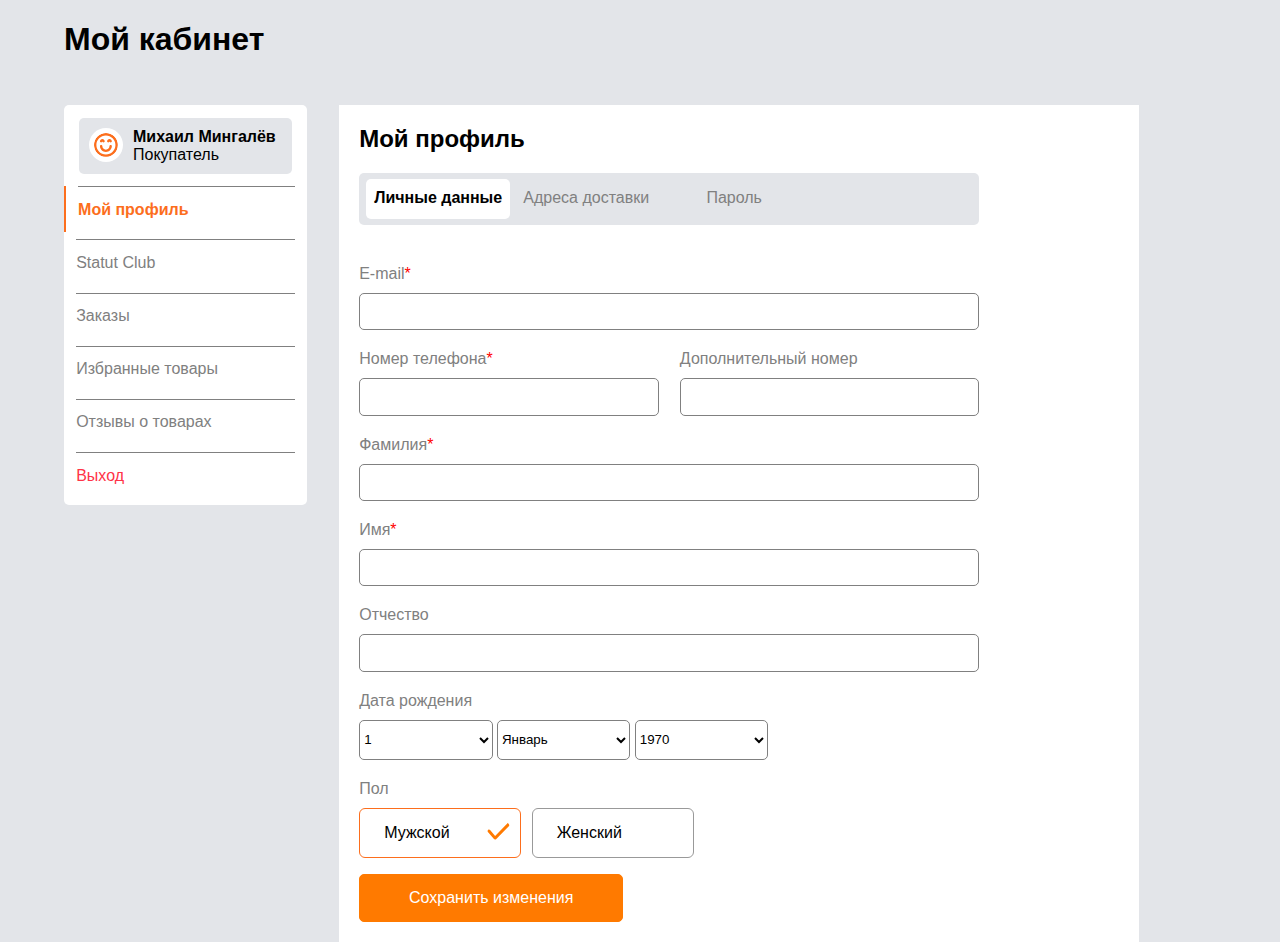
<file: index.html>
<!DOCTYPE html>
<html>
<html lang="ru">
<head>
	<meta charset="utf-8">
	<meta name="viewport" content="width=device-width, initial-scale=1">
	<title>O2Form</title>
	<link rel="stylesheet" href="style/style.css">
	<script src="https://ajax.googleapis.com/ajax/libs/jquery/3.7.0/jquery.min.js"></script>
</head>
<body>
	<h1>Мой кабинет</h1>
<main>
	<div class="sidebar">
		<div class="user">
			<img src="images/Icon.svg">
			<div>
				<h4> Михаил Мингалёв</h4>
				<span>Покупатель</span>
			</div>
		</div>
		<div class="selectedContainer">
			<a href="#"><b>Мой профиль</b></a>
		</div>
		<a href="#">Statut Club</a>
		<a href="#">Заказы</a>
		<a href="#">Избранные товары</a>
		<a href="#">Отзывы о товарах</a>
		<a href="#" class="exit">Выход</a>
	</div>
	<form action="script.php" method="post"> 
		<h2>Мой профиль</h2>
		<div class="formPages">
			<a href="#" class="selectedPage"><b>Личные данные</b></a>
			<a href="#">Адреса доставки</a>
			<a href="#">Пароль</a>
		</div>
		<p>E-mail<span class="redStar">*</span></p>
		<input type="email" name="email" required>
		<div class="phone">
			<div>
				<p>Номер телефона<span class="redStar">*</span></p>
				<input type="phone" name="phoneNumber" required pattern="^\+7[1-9]{10}$">
			</div>
			<div>
				<p>Дополнительный номер</p>
				<input type="phone" name="backUpPhone" pattern="^\+7[1-9]{10}$">
			</div>
		</div>
		<p>Фамилия<span class="redStar">*</span></p>
		<input type="text" name="surname" required>
		<p>Имя<span class="redStar">*</span></p>
		<input type="text" name="name" required>
		<p>Отчество</p>
		<input type="text" name="fathersName">
		<div>
			<p>Дата рождения</p>
			<select class="dayOfBirth" name="dayOfBirth">
				<option value="1" selected>1</option>
				<option value="2">2</option>
				<option value="3">3</option>
				<option value="4">4</option>
				<option value="5">5</option>
				<option value="6">6</option>
				<option value="7">7</option>
				<option value="8">8</option>
				<option value="9">9</option>
				<option value="10">10</option>
				<option value="11">11</option>
				<option value="12">12</option>
				<option value="13">13</option>
				<option value="14">14</option>
				<option value="15">15</option>
				<option value="16">16</option>
				<option value="17">17</option>
				<option value="18">18</option>
				<option value="19">19</option>
				<option value="20">20</option>
				<option value="21">21</option>
				<option value="22">22</option>
				<option value="23">23</option>
				<option value="24">24</option>
				<option value="25">25</option>
				<option value="26">26</option>
				<option value="27">27</option>
				<option value="28">28</option>
				<option value="29">29</option>
				<option value="30">30</option>
				<option value="31">31</option>
			</select>
			<select class="monthOfBirth" name="monthOfBirth">
				<option value="1" selected>Январь</option>
				<option value="2">Февраль</option>
				<option value="3">Март</option>
				<option value="4">Апрель</option>
				<option value="5">Май</option>
				<option value="6">Июнь</option>
				<option value="7">Июль</option>
				<option value="8">Август</option>
				<option value="9">Сентябрь</option>
				<option value="10">Октябрь</option>
				<option value="11">Ноябрь</option>
				<option value="12">Декабрь</option>
			</select>
			<select id="yearOfBirth" name="yearOfBirth">
			</select>
		</div>
		<div>
			<p>Пол</p>
			<div class="form_radio_btn">
				<input type="radio" id="radio-male" class="gender" name ="gender" value="male" checked>
				<label for="radio-male">Мужской</label>
				<img class="checkMark" src="images/checkMark.svg">
			</div>
			<div class="form_radio_btn">
				<input type="radio" id="radio-female" name ="gender" value="female" class="gender">
				<label for="radio-female">Женский</label>
				<img class="checkMark" src="images/checkMark.svg">
			</div>
		</div>
		<input class="saveChangesButton" type="submit" name="saveChanges" value="Сохранить изменения">
	</form>
</main>
<script type="text/javascript" src="js/script.js"></script>
</body>
</html>
</file>
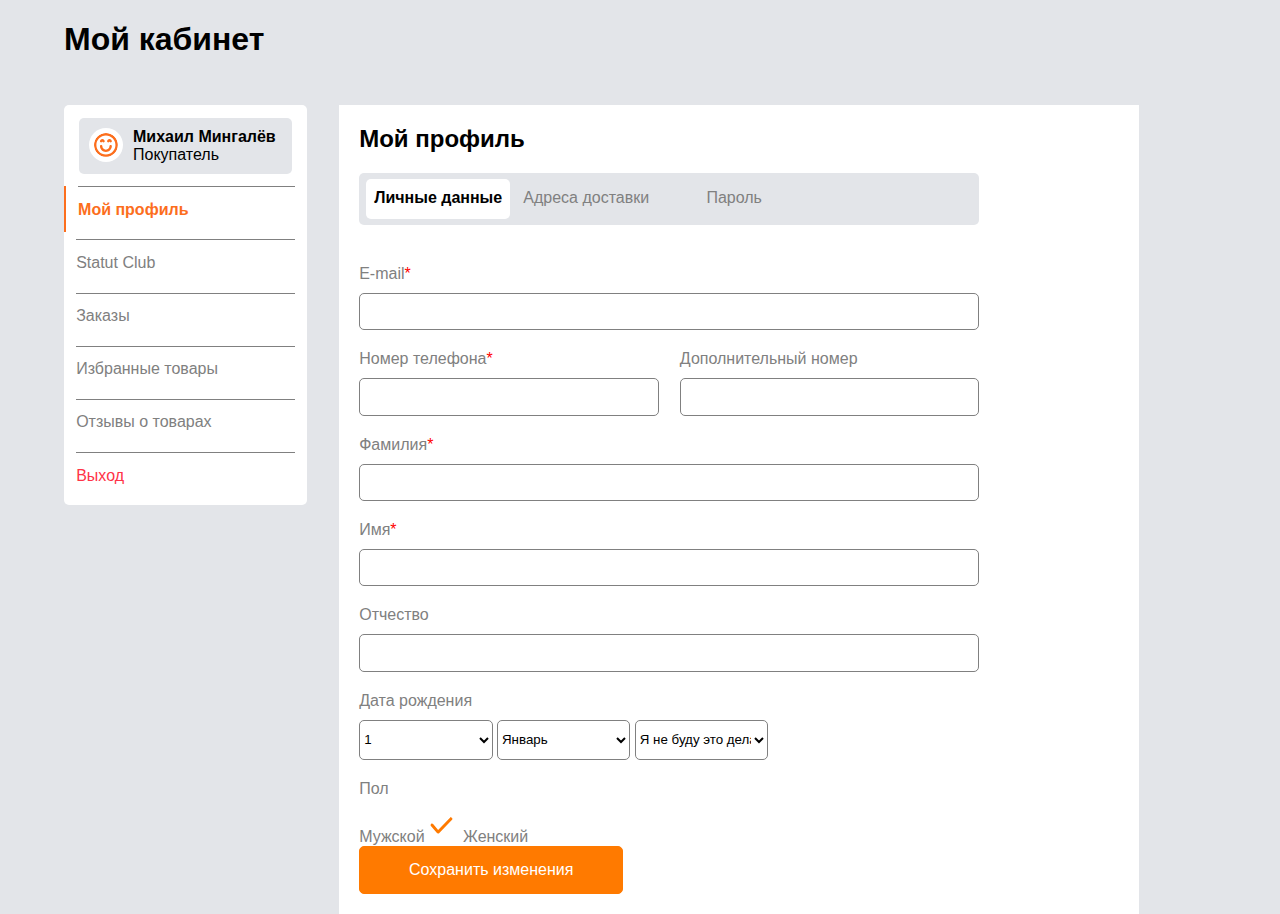
<file: html/index.html>
<!DOCTYPE html>
<html>
<html lang="ru">
<head>
	<meta charset="utf-8">
	<meta name="viewport" content="width=device-width, initial-scale=1">
	<title>O2Form</title>
	<link rel="stylesheet" href="../style/style.css">
	<script type="text/javascript" src="../js/script.js"></script>
</head>
<body>
	<h1>Мой кабинет</h1>
<main>

	<div class="sidebar">
		<div class="user">
			<img src="../images/Icon.svg">
			<div>
				<h4> Михаил Мингалёв</h4>
				<span>Покупатель</span>
			</div>
		</div>
		<div class="selectedContainer">
			<a href="#"><b>Мой профиль</b></a>
		</div>
		<a href="#">Statut Club</a>
		<a href="#">Заказы</a>
		<a href="#">Избранные товары</a>
		<a href="#">Отзывы о товарах</a>
		<a href="#" class="exit">Выход</a>
	</div>

	<form> 
		<h2>Мой профиль</h2>
		<div class="formPages">
			<a href="#" class="selectedPage"><b>Личные данные</b></a>
			<a href="#">Адреса доставки</a>
			<a href="#">Пароль</a>
		</div>

		<p>E-mail<span class="redStar">*</span></p>
		<input type="mail" name="e-mail" required>
		<div class="phone">
			<div>
				<p>Номер телефона<span class="redStar">*</span></p>
				<input type="phone" name="phoneNumber" required>
			</div>
			<div>
				<p>Дополнительный номер</p>
				<input type="phone" name="backUpPhone">
			</div>
		</div>
		<p>Фамилия<span class="redStar">*</span></p>
		<input type="text" name="surname" required>
		<p>Имя<span class="redStar">*</span></p>
		<input type="text" name="name" required>
		<p>Отчество</p>
		<input type="text" name="fathersName">
		<div>
			<p>Дата рождения</p>
			<select class="dayOfBirth">
				<option value="1" selected>1</option>
				<option value="2">2</option>
				<option value="3">3</option>
				<option value="4">4</option>
				<option value="5">5</option>
				<option value="6">6</option>
				<option value="7">7</option>
				<option value="8">8</option>
				<option value="9">9</option>
				<option value="10">10</option>
				<option value="11">11</option>
				<option value="12">12</option>
				<option value="13">13</option>
				<option value="14">14</option>
				<option value="15">15</option>
				<option value="16">16</option>
				<option value="17">17</option>
				<option value="18">18</option>
				<option value="19">19</option>
				<option value="20">20</option>
				<option value="21">21</option>
				<option value="22">22</option>
				<option value="23">23</option>
				<option value="24">24</option>
				<option value="25">25</option>
				<option value="26">26</option>
				<option value="27">27</option>
				<option value="28">28</option>
				<option value="29">29</option>
				<option value="30">30</option>
				<option value="31">31</option>
			</select>
			<select class="monthOfBirth">
				<option value="1" selected>Январь</option>
				<option value="2">Февраль</option>
				<option value="3">Март</option>
				<option value="4">Апрель</option>
				<option value="5">Май</option>
				<option value="6">Июнь</option>
				<option value="7">Июль</option>
				<option value="8">Август</option>
				<option value="9">Сентябрь</option>
				<option value="10">Октябрь</option>
				<option value="11">Ноябрь</option>
				<option value="12">Декабрь</option>
			</select>
			<select id="yearOfBirth">
				<option value="1" selected>Я не буду это делать так</option>
			</select>
		</div>
		<div>
			<p>Пол</p>
			<a href="#" class="gender checked">Мужской<img src="../images/checkMark.svg"></a>
			<a href="#" class="gender">Женский</a>
		</div>
		<input class="saveChangesButton" type="button" name="saveChanges" value="Сохранить изменения">
	</form>

</main>

</body>
</html>
</file>
<file: style/style.css>
/*.class:checked ~ .class{}
чекбокс: проверен тогда изменяем .класс{}
#ff3347 - красный
#fc6e1d - оранжевый
rgba(28, 41, 77, 0.2) - серый
*/
body{
	box-sizing: border-box;
	padding: 0;
	margin: 0;
	background-color: rgba(28, 41, 77, 0.12);
	font-family: sans-serif;
}

h1{
	margin-left: 2em;
}

a{
	text-decoration: none;
	color: gray;
}

h2{
	margin: 0;
}

.formPages{
	display: flex;
	margin: 20px 0 20px 0;
	background-color:rgba(28, 41, 77, 0.12);
	height: 2.6em;
	padding: 5px;
	align-items: center;
	border-radius: 5px;
}
.formPages .selectedPage{
	color: black;
	display: inline-block;
	background-color: white;
	width: 9em;
	height: 1.9em;
	text-align: center;
	padding-top: 10px;
	border-radius: 5px;
	margin: 2px;
}

.formPages a{
	display: inline-block;
	width: 9em;
	height: 1.9em;
	text-align: center;
	padding-top: 10px;
	border-radius: 5px;
	margin: 2px;
}

main{
	padding-left: 5%;
	padding-top: 2%;
	display: flex;	
}

form{
	margin-left: 2em;
	background-color: white;
	box-sizing: border-box;
	width: 50em;
	padding: 20px;
	display: flex;
	flex-direction: column;
	justify-content: space-evenly;
	padding-right: 10em;
}

p{
	margin-top: 20px;
	margin-bottom: 10px;
	color: gray;
}

form input{
	height: 2.5em;
	border: 1px solid gray;
	border-radius: 5px;
}

input:focus {
	outline: none;
}


input:hover{
	border: 1px solid #FF7A00;
}

.saveChangesButton{
	cursor: pointer;
	border:1px solid #FF7A00;
}

select{
	width: 10em;
	height: 3em;
	background-color: white;
	border-radius: 5px;
	border: 1px solid grey;
}
select:hover{
	border: 1px solid #FF7A00;
}


.phone{
	margin: 0;
	padding: 0;
	display: flex;
	justify-content: space-between;
}

.phone input{
	width: 22em;
}

.redStar{
	color: red;
}
.saveChangesButton{
	width: 16.5em;
	height: 3em;
	background-color: #ff7a00;
	color: white;
	font-size: 1em;
}

.form_radio_btn {
	width: 10.5em;
	position: relative;
	display: inline-block;
	margin-bottom: 1em;
}
.form_radio_btn input[type=radio] {
	display: none;
	width: 6em;
}
.form_radio_btn label {
	width: 7em;
	display: inline-block;
	cursor: pointer;
	padding: 0px 1.5em;
	line-height: 3em;
	border: 1px solid #999;
	border-radius: 6px;
	user-select: none;
}
.form_radio_btn input[type=radio]:checked + label {
	background: none;
	border: 1px solid #fc6e1d;
}
.form_radio_btn label:hover {
	color: #666;
}
.checkMark{
	background: none;
	position: absolute;
	right: 1em;
	top: 0.7em;
	display: none;
	border: none;
	padding: 0;
}
.form_radio_btn input[type=radio]:checked ~ .checkMark{
	display: block;
}

/*=========================================*/
.sidebar{
	height: 25em;
	box-sizing: border-box;
	width: 20%;
	font-family: sans-serif;
	padding: 0;
	display: flex;
	flex-direction: column;
	background-color: white;
	justify-content: space-evenly;
	border-radius: 5px;
}

h4{
	padding: 0;
	margin: 0;
}

hr{
	margin: 0;
}

.sidebar a{
	display: block;
	border-top: 1px solid gray;
	width: 90%;
	margin-left: 5%;
	padding: 5.5% 0 ; 
}
.sidebar a:hover{
	color: #FC6E1D;
}

.user{
	display: flex;
	border-radius: 5px;
	box-sizing: border-box;
	width: auto;
	background-color: rgba(28, 41, 77, 0.12);
	margin: 5px 15px ;
	padding: 10px;
}

.user div{
	margin-left: 10px;
}

img{
	width: 1.5em;
	height: 1.5em;
	padding: 5px;
	background-color: white;
	border-radius: 100%;
}

h4{
	padding: 0;
	margin: 0;
}

.selectedContainer{
	display: flex;
	align-items: center;
	border-left: 2px solid #fc6e1d; 
}
.selectedContainer a{
	color: #fc6e1d;
}

.selected{
	display: inline-block;
	height: 100%;
	border: 0.5px solid #fc6e1d;
	border-radius: 5px;
}

.exit{
	color: #ff3347;
}
</file>
